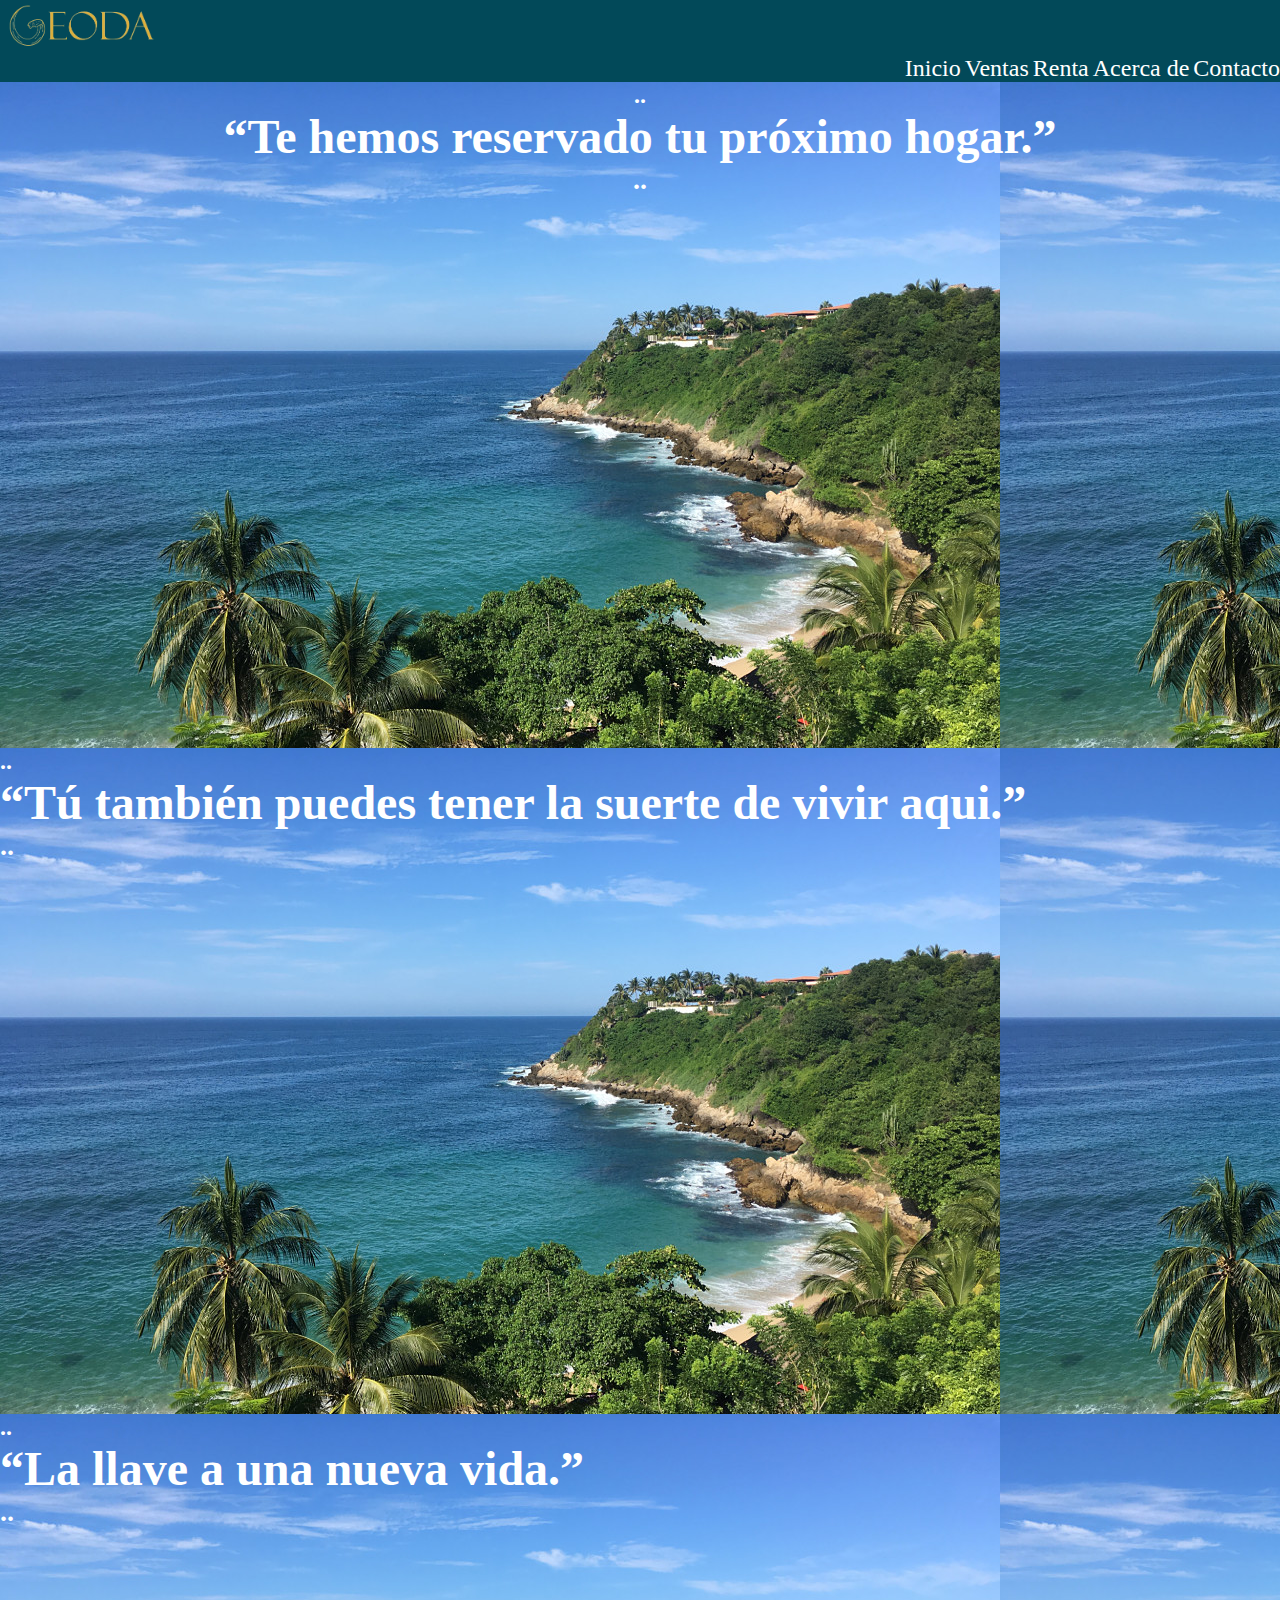
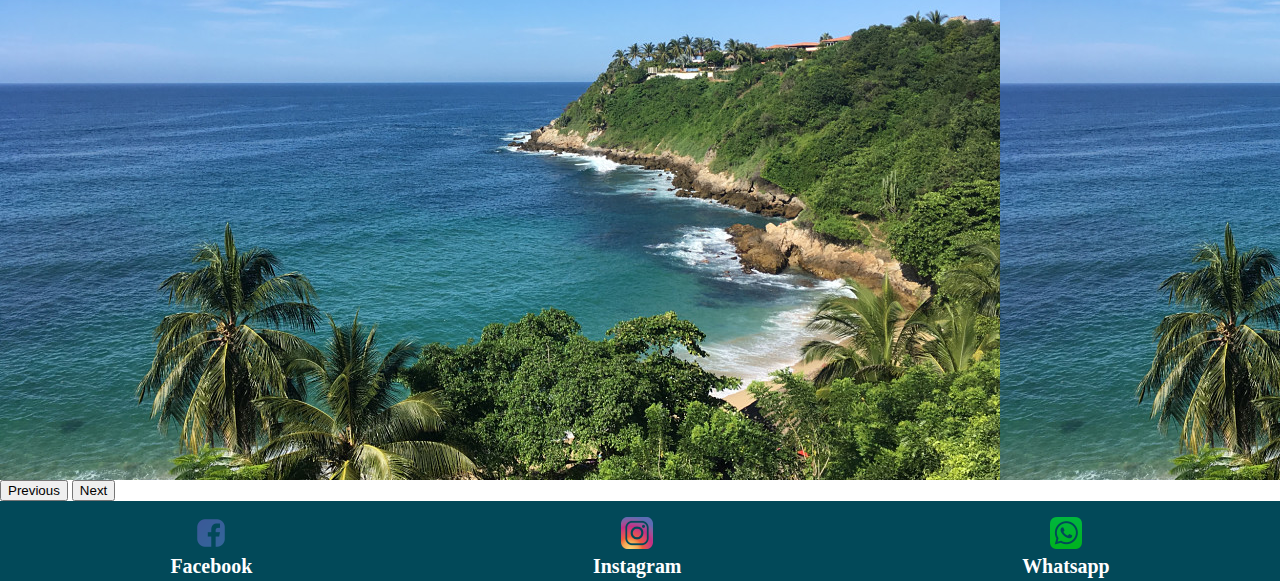
<file: index.html>
<!DOCTYPE html>
<html lang="en">
<head>
    <meta charset="UTF-8">
    <meta name="viewport" content="width=device-width, initial-scale=1.0">
    <title>Home</title>
    <!--Hoja de estilos-->
    <link rel="stylesheet" href="index.css">
    <!--Complemetno de Bootstrap-->
    <link href="https://cdn.jsdelivr.net/npm/bootstrap@5.3.2/dist/css/bootstrap.min.css" rel="stylesheet" integrity="sha384-T3c6CoIi6uLrA9TneNEoa7RxnatzjcDSCmG1MXxSR1GAsXEV/Dwwykc2MPK8M2HN" crossorigin="anonymous">
    <!--Favicon-->
    <link rel="shortcut icon" href="./assets/logoGeoda-removebg-preview.ico" type="image/x-icon">
</head>
<body>
  <!--Navbar-->
    <header id ="header">
        <nav class="navbar navbar-expand-lg bg-body-024959">
            <div class="container-fluid">
              <figure id="logoNavbar">
                <a class="navbar-brand" href=".//index.html"><img class="logoGeoda" src="./assets/logoGeoda-removebg-preview.png" alt="GEODA"></a>
              </figure>
              <div class="collapse navbar-collapse" id="navbarNavAltMarkup">
                <div class="navbar-nav">
                  <a class="nav-link" aria-current="page" href=".//index.html">Inicio</a>
                  <a class="nav-link" href="./html/ventas.html">Ventas</a>
                  <a class="nav-link" href="./html/renta.html">Renta</a>
                  <a class="nav-link" href="#">Acerca de</a>
                  <a class="nav-link" href="./html/contacto.html">Contacto</a>
                </div>
              </div>
            </div>
          </nav>
    </header>

    <!--Carrousel-->
    <main id="main">
      <div id="carouselExample" class="carousel slide">
        <div class="carousel-inner">
          <a href="./">
            <div class="carousel-item active" id="banner1">
              <div class="row align-items-center">
                <div class="texto col-6 col-text">
                  <h4>..</h4>
                  <h1>“Te hemos reservado tu próximo hogar.”</h1>
                  <h3> ..</h3>
                </div>
                <div class="img-model col-6" id="modelo-1">
                </div>
              </div>
            </div>
          </a>
          <!-- Segundo elemento del carrusel-->
          <a href=".">
            <div class="carousel-item" id="banner2">
              <div class="row align-items-center">
                <div class="texto col-6 col-text" id="texto-2">
                  <h4>..</h4>
                  <h1>“Tú también puedes tener la suerte de vivir aqui.”</h1>
                  <h3> ..</h3>
                </div>
                <div class="img-model col-md-6" id="modelo-2">
                </div>
              </div>
            </div>
          </a>
          <!-- Tercer elemento del carrusel-->
          <a href="./">
            <div class="carousel-item" id="banner3">
              <div class="row align-items-center">
                <div class="texto col-6 col-text">
                  <h4>..</h4>
                  <h1>“La llave a una nueva vida.”</h1>
                  <h3>.. </h3>
                </div>
                <div class="img-model col-md-6" id="modelo-3">
                </div>
              </div>
            </div>
          </a>
        </div>
         <!--Carrousel controles-->
         <button class="carousel-control-prev" type="button" data-bs-target="#carouselExampleFade"
         data-bs-slide="prev">
         <span class="carousel-control-prev-icon" aria-hidden="true"></span>
         <span class="visually-hidden">Previous</span>
       </button>
       <button class="carousel-control-next" type="button" data-bs-target="#carouselExampleFade"
         data-bs-slide="next">
         <span class="carousel-control-next-icon" aria-hidden="true"></span>
         <span class="visually-hidden">Next</span>
       </button>
      </div>
    </main>

     <!--footer-->
    <footer id="footer">
        <div class="redes">
          <a href="https://www.facebook.com/profile.php?id=100090452474051" target="_blank"><figure class="red">
            <img class= "logos" src="./assets/facebook.png" alt="Facebook">
            <h5>Facebook</h5>
          </figure></a>
          <a href="https://www.instagram.com/geoda_bienes_raices/" target="_blank"><figure class="red">
            <img class= "logos" src="./assets/instagram.png" alt="Instagram">
            <h5>Instagram</h5>
          </figure></a>
          <a href="https://wa.me/9541148870?text=Bienvenido a Geoda, ¿en que podemos ayudarte?!" target="_blank"><figure class="red">
            <img class= "logos" src="./assets/whatsapp.png" alt="whatsapp">
            <h5>Whatsapp</h5>
          </figure></a>
        </div>
    </footer>
</body>

</html>
</file>
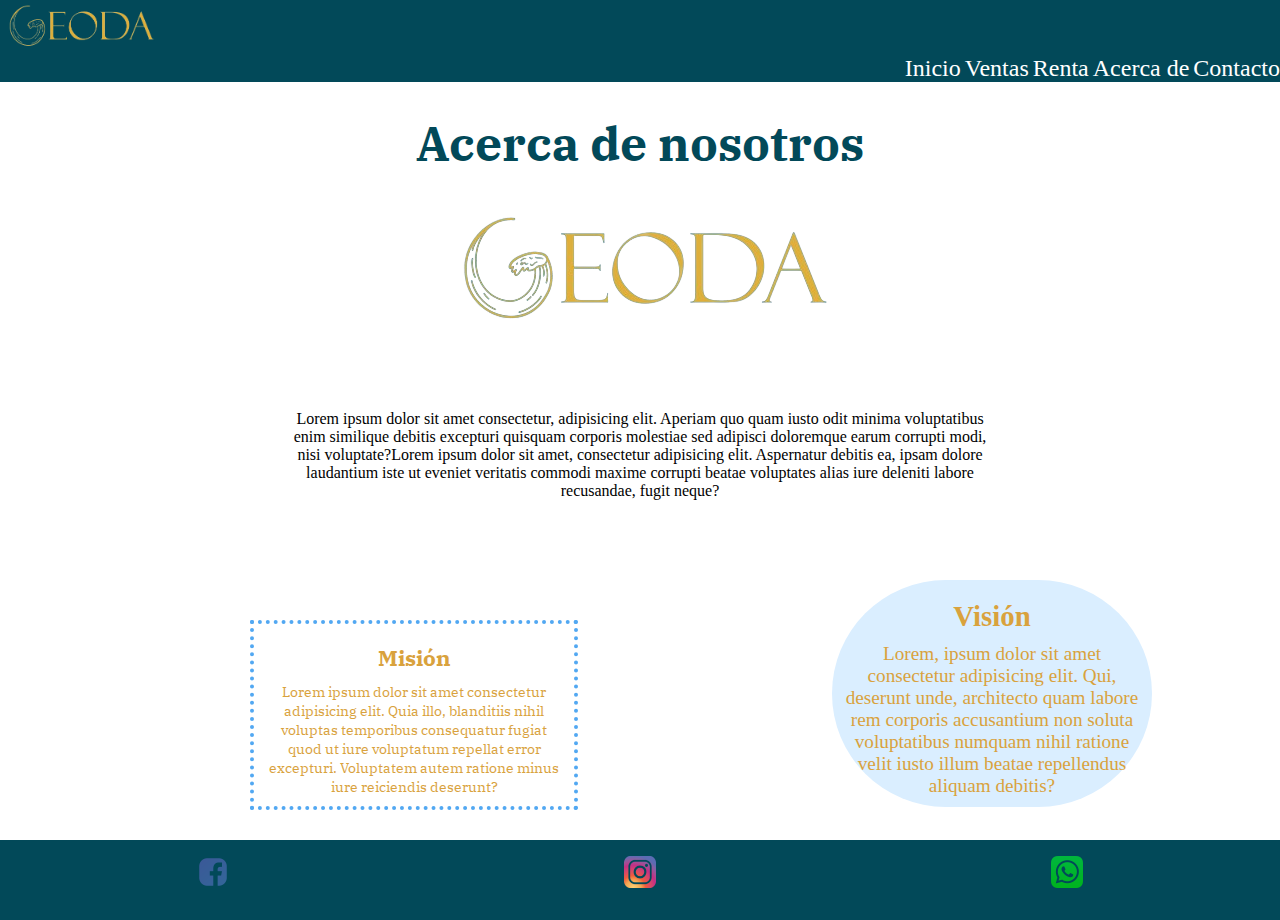
<file: aboutus.html>
<!DOCTYPE html>
<html lang="en">
<head>
    <meta charset="UTF-8">
    <meta name="viewport" content="width=device-width, initial-scale=1.0">
    <title>Acerca de </title>
    <link rel="stylesheet" href="index.css">
    <link rel="stylesheet" href= "about.css">
    <link rel="preconnect" href="https://fonts.googleapis.com">
<link rel="preconnect" href="https://fonts.gstatic.com" crossorigin>
<link href="https://fonts.googleapis.com/css2?family=IBM+Plex+Serif&family=PT+Serif&display=swap" rel="stylesheet">
</head>
<body>
    <header id ="header">
        <nav class="navbar navbar-expand-lg bg-body-tertiary">
            <div class="container-fluid">
              <figure id="logoNavbar">
                <a class="navbar-brand" href="./index.html"></a><img class="logoGeoda" src="./assets/logoGeoda-removebg-preview.png" alt="GEODA"></a>
              </figure>
              <div class="collapse navbar-collapse" id="navbarNavAltMarkup">
                <div class="navbar-nav">
                  <a class="nav-link active" aria-current="page" href="#">Inicio</a>
                  <a class="nav-link" href="#">Ventas</a>
                  <a class="nav-link" href="#">Renta</a>
                  <a class="nav-link" href="#">Acerca de</a>
                  <a class="nav-link" href="#">Contacto</a>
                </div>
              </div>
            </div>
          </nav>
    </header>
    <main id="main">
        <h1 id="acerca"> Acerca de nosotros </h1>
        <div id="logo">
            <img src="./assets/logoGeoda-removebg-preview.png" alt="Logo Geoda">
        </div>
        <div id="contenedor">
          
          <p>  Lorem ipsum dolor sit amet consectetur, adipisicing elit. Aperiam quo quam iusto odit minima voluptatibus enim similique debitis excepturi quisquam corporis molestiae sed adipisci doloremque earum corrupti modi, nisi voluptate?Lorem ipsum dolor sit amet, consectetur adipisicing elit. Aspernatur debitis ea, ipsam dolore laudantium iste ut eveniet veritatis commodi maxime corrupti beatae voluptates alias iure deleniti labore recusandae, fugit neque?</p>

      </div>
        
        <div id="container">
            <div id="mision">
                <h2> Misión</h2>
                <p>Lorem ipsum dolor sit amet consectetur adipisicing elit. Quia illo, blanditiis nihil voluptas temporibus consequatur fugiat quod ut iure voluptatum repellat error excepturi. Voluptatem autem ratione minus iure reiciendis deserunt?</p>

            </div>
            <div id="vision">
                <h2>Visión</h2>
                <p>Lorem, ipsum dolor sit amet consectetur adipisicing elit. Qui, deserunt unde, architecto quam labore rem corporis accusantium non soluta voluptatibus numquam nihil ratione velit iusto illum beatae repellendus aliquam debitis?</p>


            </div>


        </div> <!-- container-->
        <div id="card"> <!-- Contenedor del equipo -->

        </div>
       
        

    </main>
    <footer id="footer">
        <div class="redes">
          <a href="https://www.facebook.com/profile.php?id=100090452474051" target="_blank"><figure class="red">
            <img class= "logos" src="./assets/facebook.png" alt="Facebook">
            
          </figure></a>
          <a href="https://www.instagram.com/geoda_bienes_raices/" target="_blank"><figure class="red">
            <img class= "logos" src="./assets/instagram.png" alt="Instagram">
            
          </figure></a>
          <a href="https://wa.me/9541148870?text=Bienvenido a Geoda, ¿en que podemos ayudarte?!" target="_blank"><figure class="red">
            <img class= "logos" src="./assets/whatsapp.png" alt="whatsapp">
            
          </figure></a>
        </div>
    </footer>
</body>

</html>
</file>
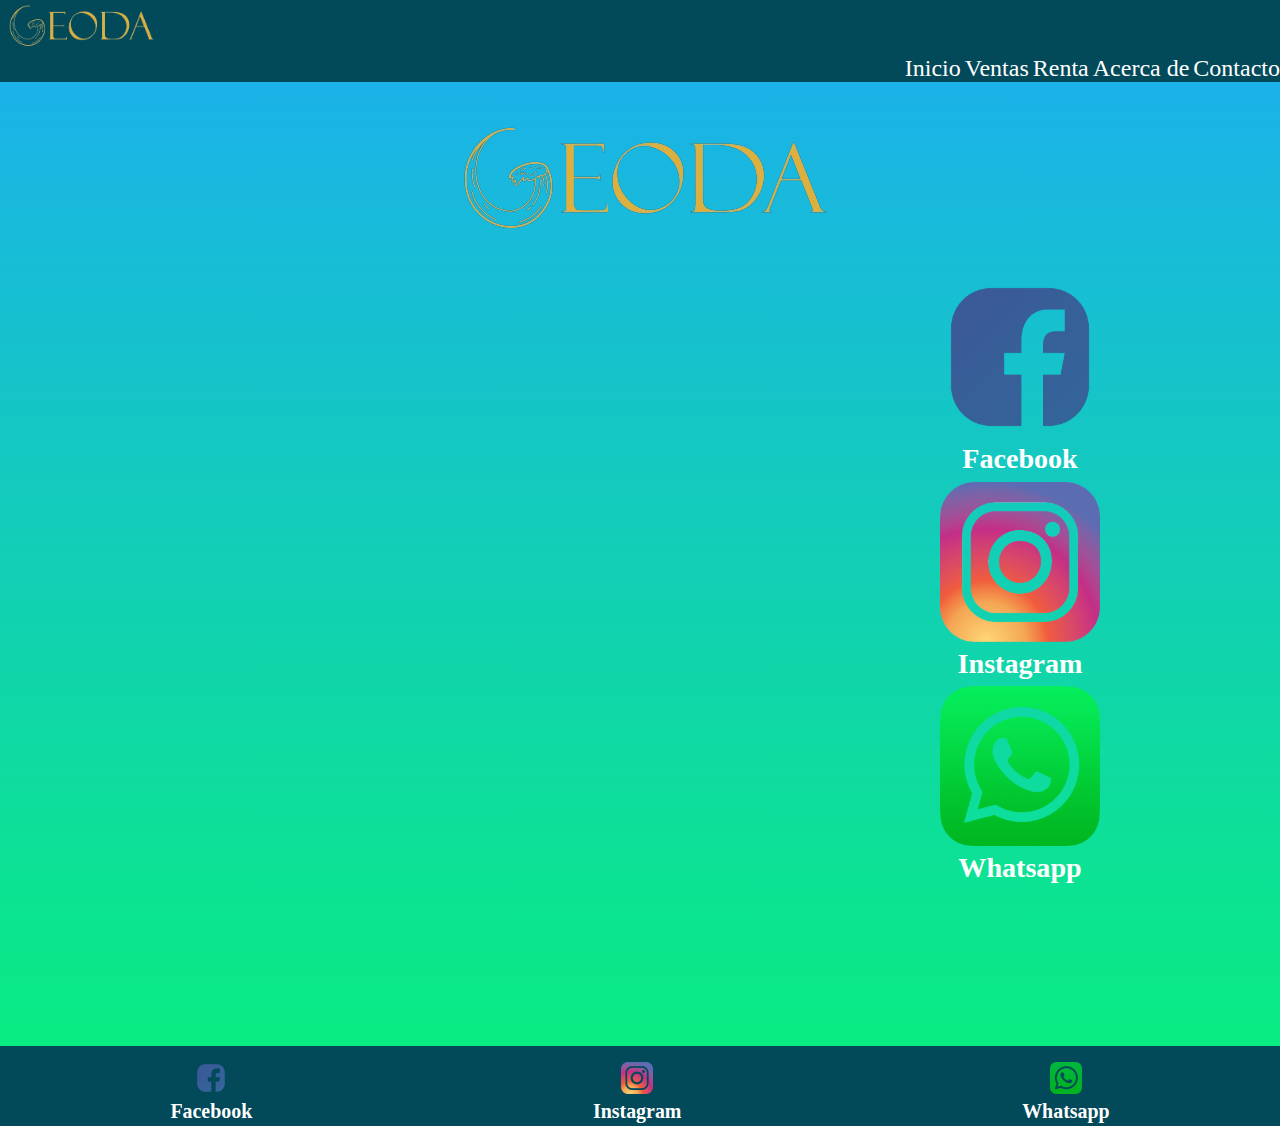
<file: html/contacto.html>
<!DOCTYPE html>
<html lang="en">
<head>
    <meta charset="UTF-8">
    <meta name="viewport" content="width=device-width, initial-scale=1.0">
    <title>Contacto</title>
    <!--Hoja de estilos-->
    <link rel="stylesheet" href="..//css/contacto.css">
    <!--Bootstrap-->
    <link href="https://cdn.jsdelivr.net/npm/bootstrap@5.3.2/dist/css/bootstrap.min.css" rel="stylesheet" integrity="sha384-T3c6CoIi6uLrA9TneNEoa7RxnatzjcDSCmG1MXxSR1GAsXEV/Dwwykc2MPK8M2HN" crossorigin="anonymous">
    <!--Favicon-->
    <link rel="shortcut icon" href="..//assets/logoGeoda-removebg-preview.ico" type="image/x-icon">
</head>
<body>
  <!--navbar-->
    <header id ="header">
        <nav class="navbar navbar-expand-lg bg-body-024959">
            <div class="container-fluid">
              <figure id="logoNavbar">
                <a class="navbar-brand" href="../index.html"><img class="logoGeoda" src="..//assets/logoGeoda-removebg-preview.png" alt="GEODA"></a>
              </figure>
              <div class="collapse navbar-collapse" id="navbarNavAltMarkup">
                <div class="navbar-nav">
                  <a class="nav-link" aria-current="page" href="../index.html">Inicio</a>
                  <a class="nav-link" href="../html/ventas.html">Ventas</a>
                  <a class="nav-link" href="#">Renta</a>
                  <a class="nav-link" href="#">Acerca de</a>
                  <a class="nav-link" href="./contacto.html">Contacto</a>
                </div>
              </div>
            </div>
          </nav>
    </header>

    <!--Contenido main-->
    <main id="main">
      <div id="logoContacto">
        <img src="..//assets/logoGeoda-removebg-preview.png" alt="GEODA">
      </div>
      <!--ubicacion en googlemaps-->
      <div class="contenidoMain">
        <div class="ubicacion">
          <iframe src="https://www.google.com/maps/embed?pb=!1m14!1m12!1m3!1d959.4689316873743!2d-97.07025419029652!3d15.863127595399854!2m3!1f0!2f0!3f0!3m2!1i1024!2i768!4f13.1!5e0!3m2!1ses-419!2smx!4v1706823242487!5m2!1ses-419!2smx" width="600" height="450" style="border:0;" allowfullscreen="" loading="lazy" referrerpolicy="no-referrer-when-downgrade"></iframe>
        </div>
        <!--redes sociales-->
        <div class="ContactoRedes">
          <a href="https://www.facebook.com/profile.php?id=100090452474051" target="_blank"><figure class="contactanosRedes">
            <img class="Item" src="..//assets/facebook.png" alt="Facebook">
            <h3>Facebook</h3>
          </figure></a>
          <a href="https://www.instagram.com/geoda_bienes_raices/" target="_blank"><figure class="contactanosRedes">
            <img class="Item" src="..//assets/instagram.png" alt="Instagram">
            <h3>Instagram</h3>
          </figure></a>
          <a href="https://wa.me/9541148870?text=Bienvenido a Geoda, ¿en que podemos ayudarte?!" target="_blank"><figure class="contactanosRedes">
            <img class="Item" src="..//assets/whatsapp.png" alt="whatsapp">
            <h3>Whatsapp</h3>
          </figure></a>  
        </div>
      </div>
    </main>
      
    <!--footer-->
    <footer id="footer">
        <div class="redes">
          <a href="https://www.facebook.com/profile.php?id=100090452474051" target="_blank"><figure class="red">
            <img class= "logos" src="..//assets/facebook.png" alt="Facebook">
            <h5>Facebook</h5>
          </figure></a>
          <a href="https://www.instagram.com/geoda_bienes_raices/" target="_blank"><figure class="red">
            <img class= "logos" src="..//assets/instagram.png" alt="Instagram">
            <h5>Instagram</h5>
          </figure></a>
          <a href="https://wa.me/9541148870?text=Bienvenido a Geoda, ¿en que podemos ayudarte?!" target="_blank"><figure class="red">
            <img class= "logos" src="..//assets/whatsapp.png" alt="whatsapp">
            <h5>Whatsapp</h5>
          </figure></a>
        </div>
    </footer>
</body>

</html>
</file>
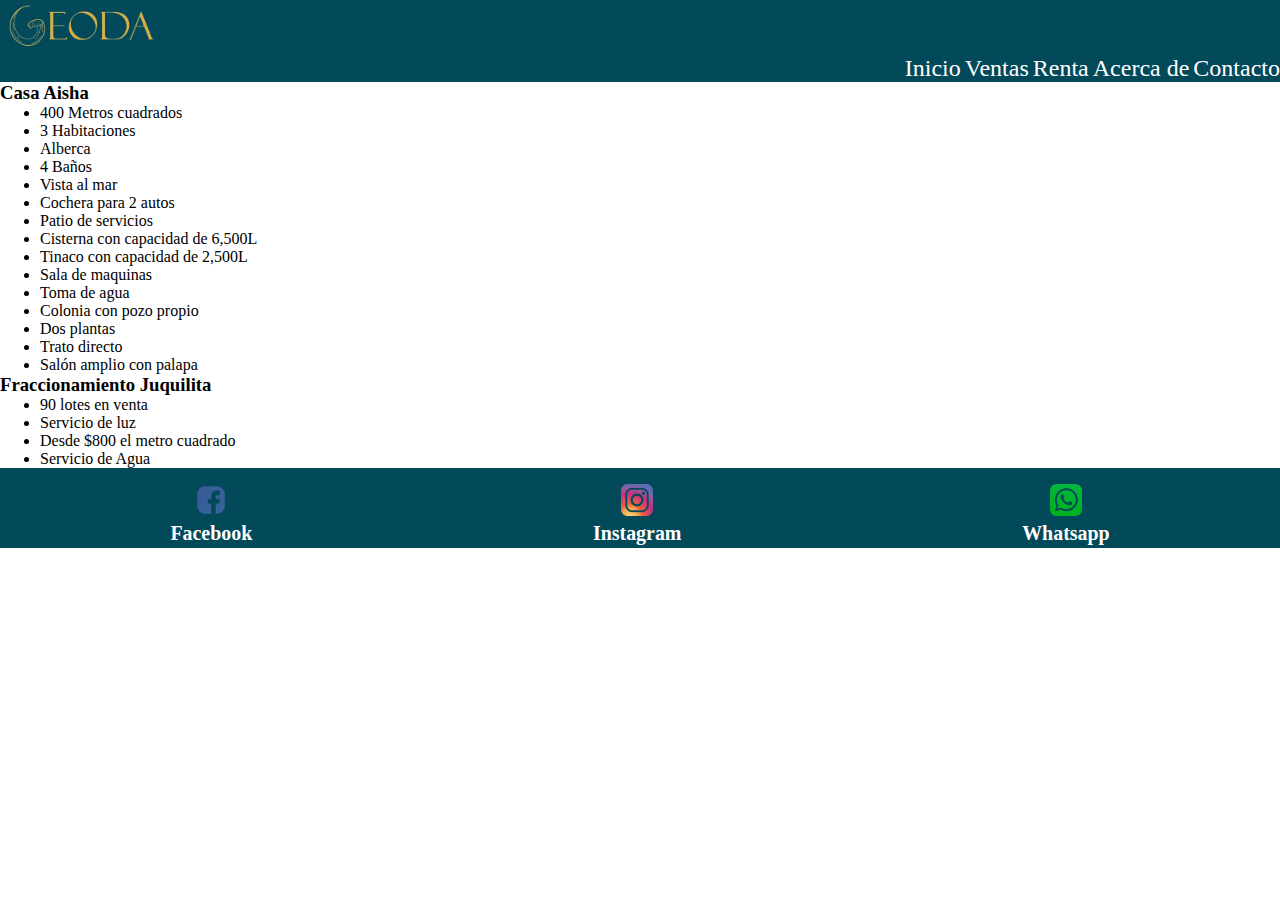
<file: html/renta.html>
<!DOCTYPE html>
<html lang="en">
<head>
    <meta charset="UTF-8">
    <meta name="viewport" content="width=device-width, initial-scale=1.0">
    <title>Renta</title>
 <!--Hoja de estilos-->
 <link rel="stylesheet" href="../css/renta.css">
 <!--Complemetno de Bootstrap-->
 <link href="https://cdn.jsdelivr.net/npm/bootstrap@5.3.2/dist/css/bootstrap.min.css" rel="stylesheet" integrity="sha384-T3c6CoIi6uLrA9TneNEoa7RxnatzjcDSCmG1MXxSR1GAsXEV/Dwwykc2MPK8M2HN" crossorigin="anonymous">
 <!--Favicon-->
 <link rel="shortcut icon" href="../assets/logoGeoda-removebg-preview.ico" type="image/x-icon">
</head>
<body>
   <!--Navbar-->
   <header id ="header">
     <nav class="navbar navbar-expand-lg bg-body-024959">
         <div class="container-fluid">
           <figure id="logoNavbar">
             <a class="navbar-brand" href="..//index.html"><img class="logoGeoda" src="../assets/logoGeoda-removebg-preview.png" alt="GEODA"></a>
           </figure>
           <div class="collapse navbar-collapse" id="navbarNavAltMarkup">
             <div class="navbar-nav">
               <a class="nav-link" aria-current="page" href="..//index.html">Inicio</a>
               <a class="nav-link" href="ventas.html">Ventas</a>
               <a class="nav-link" href="./renta.html">Renta</a>
               <a class="nav-link" href="#">Acerca de</a>
               <a class="nav-link" href="../html/contacto.html">Contacto</a>
             </div>
           </div>
         </div>
       </nav>
 </header>
   <article class="casaAisha">
     <div class="fotos">

     </div>
     <div class="informacion">
       <h3>Casa Aisha</h3>
       <ul>
         <li>400 Metros cuadrados</li>
         <li>3 Habitaciones</li>
         <li>Alberca</li>
         <li>4 Baños</li>
         <li>Vista al mar</li>
         <li>Cochera para 2 autos</li>
         <li>Patio de servicios</li>
         <li>Cisterna con capacidad de 6,500L</li>
         <li>Tinaco con capacidad de 2,500L</li>
         <li>Sala de maquinas</li>
         <li>Toma de agua</li>
         <li>Colonia con pozo propio</li>
         <li>Dos plantas</li>
         <li>Trato directo</li>
         <li>Salón amplio con palapa</li>
       </ul>
     </div>
   </article>

   <article class="FraccionamientoJuquilita">
     <div class="fotos">

     </div>
     <div class="informacion">
       <h3>Fraccionamiento Juquilita</h3>
       <ul>
         <li>90 lotes en venta</li>
         <li>Servicio de luz</li>
         <li>Desde $800 el metro cuadrado</li>
         <li>Servicio de Agua</li>
         
       </ul>
     </div>
   </article>

 <!--footer-->
 <footer id="footer">
     <div class="redes">
       <a href="https://www.facebook.com/profile.php?id=100090452474051" target="_blank"><figure class="red">
         <img class= "logos" src="../assets/facebook.png" alt="Facebook">
         <h5>Facebook</h5>
       </figure></a>
       <a href="https://www.instagram.com/geoda_bienes_raices/" target="_blank"><figure class="red">
         <img class= "logos" src="../assets/instagram.png" alt="Instagram">
         <h5>Instagram</h5>
       </figure></a>
       <a href="https://wa.me/9541148870?text=Bienvenido a Geoda, ¿en que podemos ayudarte?!" target="_blank"><figure class="red">
         <img class= "logos" src="../assets/whatsapp.png" alt="whatsapp">
         <h5>Whatsapp</h5>
       </figure></a>
     </div>
 </footer>
</body>
</html>
</file>
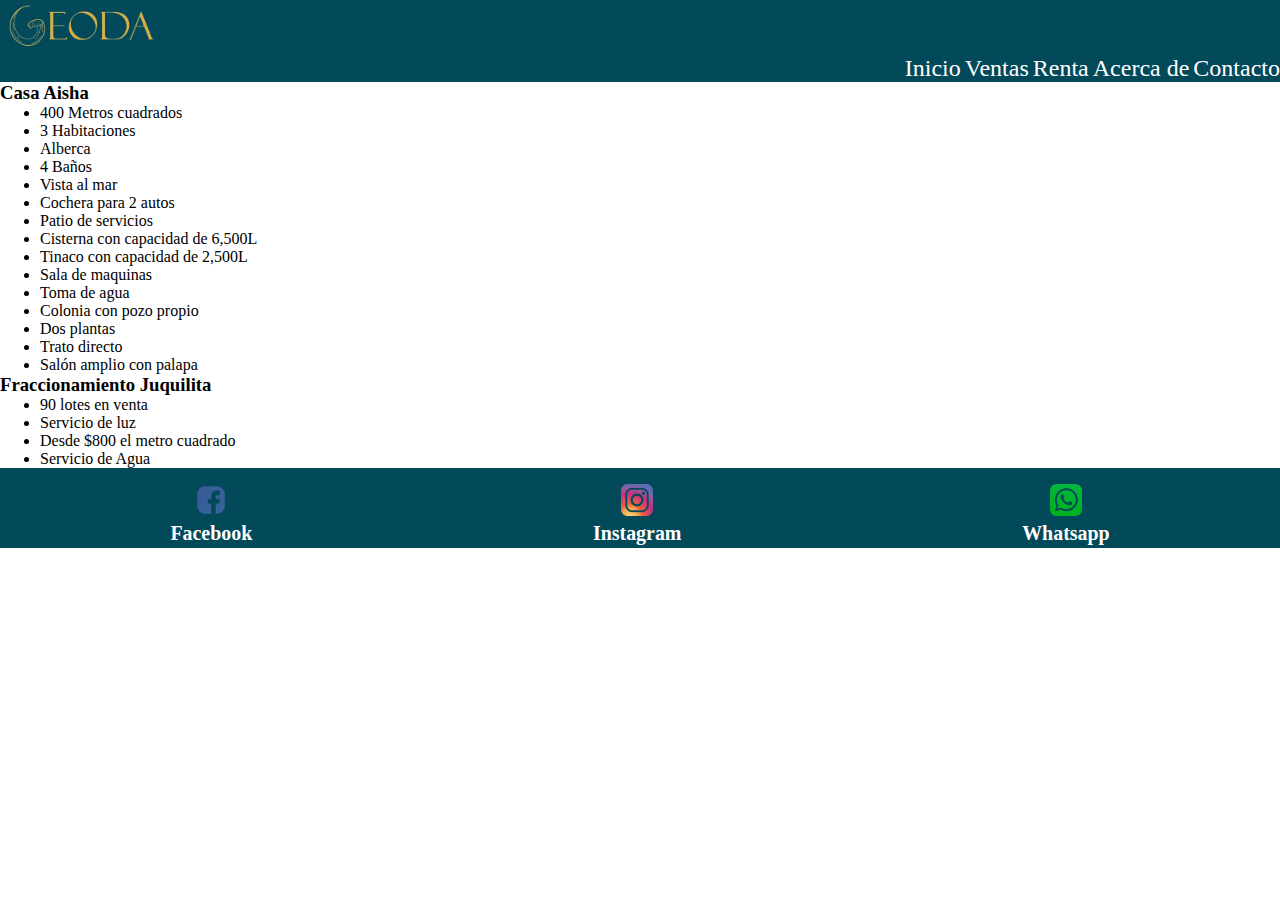
<file: html/ventas.html>
<!DOCTYPE html>
<html lang="en">
<head>
    <meta charset="UTF-8">
    <meta name="viewport" content="width=device-width, initial-scale=1.0">
    <title>Ventas</title>
    <!--Hoja de estilos-->
    <link rel="stylesheet" href="../css/ventas.css">
    <!--Complemetno de Bootstrap-->
    <link href="https://cdn.jsdelivr.net/npm/bootstrap@5.3.2/dist/css/bootstrap.min.css" rel="stylesheet" integrity="sha384-T3c6CoIi6uLrA9TneNEoa7RxnatzjcDSCmG1MXxSR1GAsXEV/Dwwykc2MPK8M2HN" crossorigin="anonymous">
    <!--Favicon-->
    <link rel="shortcut icon" href="../assets/logoGeoda-removebg-preview.ico" type="image/x-icon">
</head>
<body>
      <!--Navbar-->
      <header id ="header">
        <nav class="navbar navbar-expand-lg bg-body-024959">
            <div class="container-fluid">
              <figure id="logoNavbar">
                <a class="navbar-brand" href="..//index.html"><img class="logoGeoda" src="../assets/logoGeoda-removebg-preview.png" alt="GEODA"></a>
              </figure>
              <div class="collapse navbar-collapse" id="navbarNavAltMarkup">
                <div class="navbar-nav">
                  <a class="nav-link" aria-current="page" href="..//index.html">Inicio</a>
                  <a class="nav-link" href="ventas.html">Ventas</a>
                  <a class="nav-link" href="./renta.html">Renta</a>
                  <a class="nav-link" href="#">Acerca de</a>
                  <a class="nav-link" href="../html/contacto.html">Contacto</a>
                </div>
              </div>
            </div>
          </nav>
    </header>
      <article class="casaAisha">
        <div class="fotos">

        </div>
        <div class="informacion">
          <h3>Casa Aisha</h3>
          <ul>
            <li>400 Metros cuadrados</li>
            <li>3 Habitaciones</li>
            <li>Alberca</li>
            <li>4 Baños</li>
            <li>Vista al mar</li>
            <li>Cochera para 2 autos</li>
            <li>Patio de servicios</li>
            <li>Cisterna con capacidad de 6,500L</li>
            <li>Tinaco con capacidad de 2,500L</li>
            <li>Sala de maquinas</li>
            <li>Toma de agua</li>
            <li>Colonia con pozo propio</li>
            <li>Dos plantas</li>
            <li>Trato directo</li>
            <li>Salón amplio con palapa</li>
          </ul>
        </div>
      </article>

      <article class="FraccionamientoJuquilita">
        <div class="fotos">

        </div>
        <div class="informacion">
          <h3>Fraccionamiento Juquilita</h3>
          <ul>
            <li>90 lotes en venta</li>
            <li>Servicio de luz</li>
            <li>Desde $800 el metro cuadrado</li>
            <li>Servicio de Agua</li>
            
          </ul>
        </div>
      </article>

    <!--footer-->
    <footer id="footer">
        <div class="redes">
          <a href="https://www.facebook.com/profile.php?id=100090452474051" target="_blank"><figure class="red">
            <img class= "logos" src="../assets/facebook.png" alt="Facebook">
            <h5>Facebook</h5>
          </figure></a>
          <a href="https://www.instagram.com/geoda_bienes_raices/" target="_blank"><figure class="red">
            <img class= "logos" src="../assets/instagram.png" alt="Instagram">
            <h5>Instagram</h5>
          </figure></a>
          <a href="https://wa.me/9541148870?text=Bienvenido a Geoda, ¿en que podemos ayudarte?!" target="_blank"><figure class="red">
            <img class= "logos" src="../assets/whatsapp.png" alt="whatsapp">
            <h5>Whatsapp</h5>
          </figure></a>
        </div>
    </footer>
</body>
</html>
</file>
<file: index.css>
/* Declaracion de colores */
:root {
    --navbar-footer:#024959;
    --segundo-azul: #03658C;
    --tercer-azul:#52A8F2;
    --dorado:#D9A23D;
  }

*{
    margin: 0;
}
/* navbar */
#header{
  position: relative!important;
  background-color: var(--navbar-footer)!important;
  text-align: end!important;
  color:white!important;
}

#navbar-nav{
  display: flex;
  justify-content: space-around;
}

#logoNavbar{
  text-align: start;
}

.logoGeoda{
  width: 10rem;
}

a{
  font-size: 1.5rem!important;
  text-decoration: none!important;
  color: white!important;
  
}

a:hover{
  color: var(--dorado)!important;
  text-decoration-line: var(--dorado) !important;
}

/* Contenido main */

#main{
  position: relative;
  min-height: 74vh;
  padding-top: 0;
  padding-bottom: 0;
}

#banner1 {
  margin:0;
  height: 74vh;
  background-image: url(./assets/puerto1.jpg);
  object-fit: contain;
  object-position: center;
  text-align: center;
}

#banner2 {
  height: 74vh;
  background-image: url(./assets/puerto1.jpg);
}

#banner3 {
  height: 74vh;
  background-image: url(./assets/puerto1.jpg);
}

/* footer */

#footer{
  position: relative;
  background-color: var(--navbar-footer);
  text-align: center;
  min-height: 5rem;
}

.redes{
  padding-top: 1rem;
  display: flex;
  justify-content: space-around;
}

.logos{
  width: 2rem;
}

/*Tablet*/
/*Portrait*/
@media (min-width: 576px) and (max-width: 991.98px) and (orientation:portrait) {
  .navbar{
    display: flex;
    flex-direction: column;
  }

}

/*landscape*/
@media (min0-width: 991.98px) and (max-width: 1199.98px)and (orientation:landscape) {


}
/*fin tablet*/

/*movil*/
/*Portrait*/
/*Default*/
@media (max-width: 575.98px)and (orientation:portrait) {
  .navbar{
    display: flex;
    flex-direction: column;
  }

}
/*landscape*/
@media (min-width: 576px) and (max-width: 991.98px) and (orientation:landscape) {


}
/*fin movil*/
</file>
<file: about.css>
#acerca{
    text-align: center;
    padding: 30px;
    font-size: 3rem;
    color: #024959;
    font-family: 'IBM Plex Serif', serif;

    
}
#logo{
   margin: auto auto;
    width: 450px;
    padding: auto;
    text-align: center;
    align-content: center;
    
}


#mision{
    display: inline-block;
    text-align: center;
    margin: 30px 250px;
    padding: 10px ;
    border-radius: 0px;
    width: 300px;
    justify-content: center;
    color: #D9A23D;
    border: dotted 4px #52A8F2;
    font-size: 0.9rem;
    font-family: 'IBM Plex Serif', serif;
    box-shadow: 6 7 8 #024959;
    
}

h2{
    text-align: center;
    padding: 10px;
}
#vision{

   display: inline-block;
   text-align: center;
    margin: auto  ;
    padding: 10px;
    border: #024959;
    width: 300px;
    border-radius: 250px;
    background-color: #daeeff;
    color: #D9A23D;
    font-size: 1.2rem;
    

}

#contenedor{
    
    margin: 10px auto;
    width: 700px;
    padding: 70px;
    text-align: center;
    align-content: center;
    
}

#imgequipo{
    width: 70px ;
    height: 70px;
    padding: 30px;
    
}

#foto{
    height: 30vh;
    width: 30vh;
    padding: 50px 250px;

}
</file>
<file: css/contacto.css>
/* Declaracion de colores */
:root {
    --navbar-footer:#024959;
    --segundo-azul: #03658C;
    --tercer-azul:#52A8F2;
    --dorado:#D9A23D;
  }

*{
    margin: 0;
}
/* Navbar */
#header{
  position: relative!important;
  background-color: var(--navbar-footer)!important;
  text-align: end!important;
  color:white!important;
}

#navbar-nav{
  display: flex;
  justify-content: space-around;
}

#logoNavbar{
  text-align: start;
}

.logoGeoda{
  width: 10rem;
}

a{
  font-size: 1.5rem!important;
  text-decoration: none!important;
  color: white!important;
  
}

a:hover{
  color: var(--dorado)!important;
  text-decoration-line: var(--dorado) !important;
}

/* Contenido main */
#main{
  position: relative;
  min-height: 100vh;
  padding-top: 2em;
  padding-bottom: 2em;
background: #1BB2E9;
background: linear-gradient(180deg, #1BB2E9, #09ec82);

}

#logoContacto{

    height: 10rem;
    width:100%;
    text-align: center;
}

.contenidoMain{
  display: flex;
  flex-direction: row;

}
/* ubicacion maps */
.ubicacion{
  margin: 5rem;
  width: 50%;
}
/* Redes */
.ContactoRedes{
  
  border-radius: 1rem;
  width: 50%;
  display: flex;
  flex-direction: column;
  justify-content: space-around;
  text-align: center;
}

.Item{
  width: 10rem;
  height: 10rem;
  color: var(--segundo-azul);
}
/* footer */
#footer{
  position: relative;
  background-color: var(--navbar-footer);
  text-align: center;
  min-height: 5rem;
}

.redes{
  padding-top: 1rem;
  display: flex;
  justify-content: space-around;
}

.logos{
  width: 2rem;
}

/*Tablet*/
/*Portrait*/
@media (min-width: 576px) and (max-width: 991.98px) and (orientation:portrait) {
  .navbar{
    display: flex;
    flex-direction: column;
  }

}

/*landscape*/
@media (min0-width: 991.98px) and (max-width: 1199.98px)and (orientation:landscape) {


}
/*fin tablet*/

/*movil*/
/*Portrait*/
/*Default*/
@media (max-width: 575.98px)and (orientation:portrait) {
  .navbar{
    display: flex;
    flex-direction: column;
  }

}
/*landscape*/
@media (min-width: 576px) and (max-width: 991.98px) and (orientation:landscape) {


}
/*fin movil*/
</file>
<file: css/renta.css>
/* Declaracion de colores */
:root {
    --navbar-footer:#024959;
    --segundo-azul: #03658C;
    --tercer-azul:#52A8F2;
    --dorado:#D9A23D;
  }

*{
    margin: 0;
}
/* navbar */
#header{
  position: relative!important;
  background-color: var(--navbar-footer)!important;
  text-align: end!important;
  color:white!important;
}

#navbar-nav{
  display: flex;
  justify-content: space-around;
}

#logoNavbar{
  text-align: start;
}

.logoGeoda{
  width: 10rem;
}

a{
  font-size: 1.5rem!important;
  text-decoration: none!important;
  color: white!important;
  
}

a:hover{
  color: var(--dorado)!important;
  text-decoration-line: var(--dorado) !important;
}

/* Contenido main */

#main{
    position: relative;
    min-height: 74vh;
    padding-top: 0;
    padding-bottom: 0;
  }

/* footer */

#footer{
    position: relative;
    background-color: var(--navbar-footer);
    text-align: center;
    min-height: 5rem;
  }
  
  .redes{
    padding-top: 1rem;
    display: flex;
    justify-content: space-around;
  }
  
  .logos{
    width: 2rem;
  }
  
  /*Tablet*/
  /*Portrait*/
  @media (min-width: 576px) and (max-width: 991.98px) and (orientation:portrait) {
    .navbar{
      display: flex;
      flex-direction: column;
    }
  
  }
  
  /*landscape*/
  @media (min0-width: 991.98px) and (max-width: 1199.98px)and (orientation:landscape) {
  
  
  }
  /*fin tablet*/
  
  /*movil*/
  /*Portrait*/
  /*Default*/
  @media (max-width: 575.98px)and (orientation:portrait) {
    .navbar{
      display: flex;
      flex-direction: column;
    }
  
  }
  /*landscape*/
  @media (min-width: 576px) and (max-width: 991.98px) and (orientation:landscape) {
  
  
  }
  /*fin movil*/
</file>
<file: css/ventas.css>
/* Declaracion de colores */
:root {
    --navbar-footer:#024959;
    --segundo-azul: #03658C;
    --tercer-azul:#52A8F2;
    --dorado:#D9A23D;
  }

*{
    margin: 0;
}
/* navbar */
#header{
  position: relative!important;
  background-color: var(--navbar-footer)!important;
  text-align: end!important;
  color:white!important;
}

#navbar-nav{
  display: flex;
  justify-content: space-around;
}

#logoNavbar{
  text-align: start;
}

.logoGeoda{
  width: 10rem;
}

a{
  font-size: 1.5rem!important;
  text-decoration: none!important;
  color: white!important;
  
}

a:hover{
  color: var(--dorado)!important;
  text-decoration-line: var(--dorado) !important;
}

/* Contenido main */

#main{
    position: relative;
    min-height: 74vh;
    padding-top: 0;
    padding-bottom: 0;
  }

/* footer */

#footer{
    position: relative;
    background-color: var(--navbar-footer);
    text-align: center;
    min-height: 5rem;
  }
  
  .redes{
    padding-top: 1rem;
    display: flex;
    justify-content: space-around;
  }
  
  .logos{
    width: 2rem;
  }
  
  /*Tablet*/
  /*Portrait*/
  @media (min-width: 576px) and (max-width: 991.98px) and (orientation:portrait) {
    .navbar{
      display: flex;
      flex-direction: column;
    }
  
  }
  
  /*landscape*/
  @media (min0-width: 991.98px) and (max-width: 1199.98px)and (orientation:landscape) {
  
  
  }
  /*fin tablet*/
  
  /*movil*/
  /*Portrait*/
  /*Default*/
  @media (max-width: 575.98px)and (orientation:portrait) {
    .navbar{
      display: flex;
      flex-direction: column;
    }
  
  }
  /*landscape*/
  @media (min-width: 576px) and (max-width: 991.98px) and (orientation:landscape) {
  
  
  }
  /*fin movil*/
</file>
